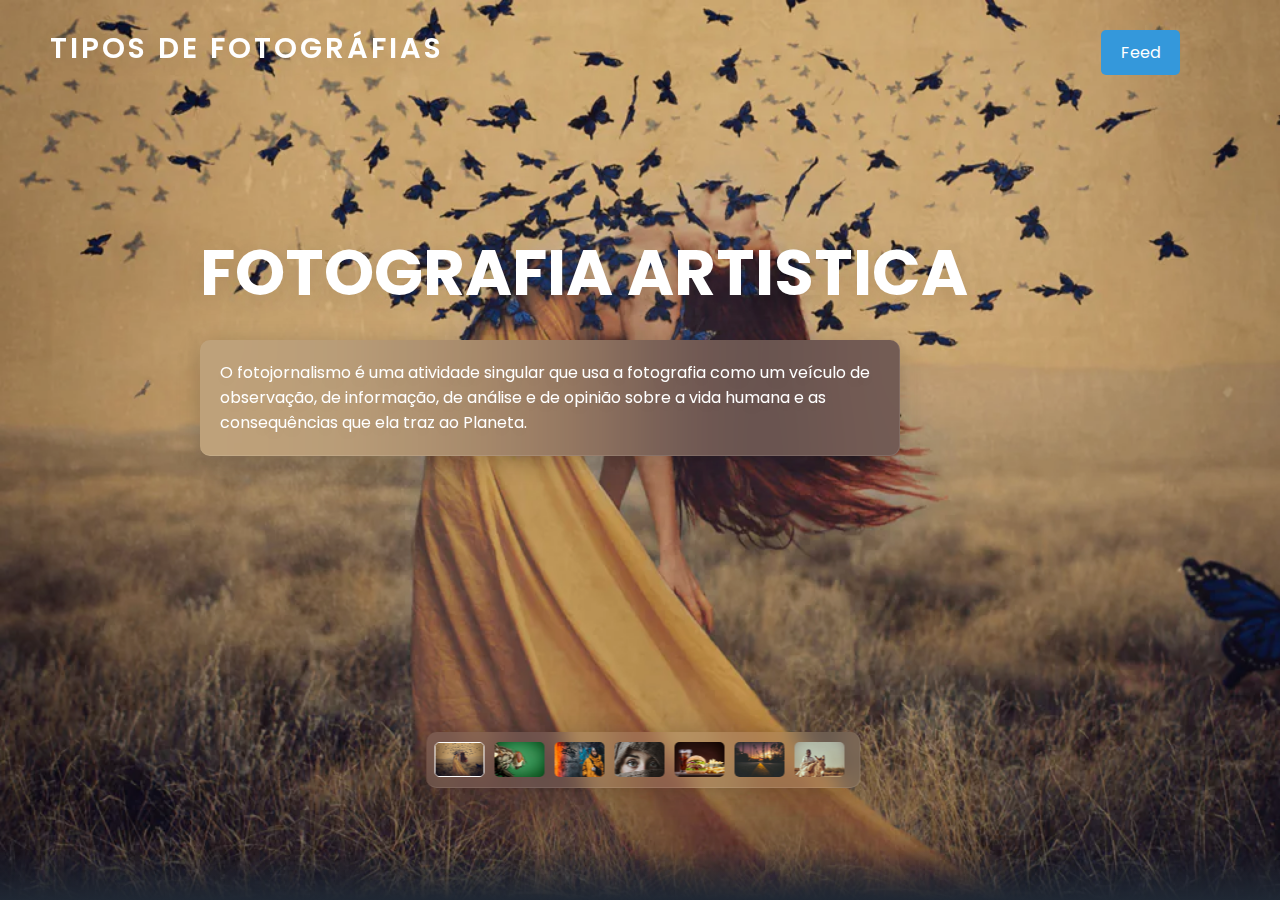
<file: menu/home.html>
<!DOCTYPE html>
<html lang="pt-br" dir="ltr">
<head>
  <meta charset="utf-8">
  <meta name="viewport" content="width=device-width, initial-scale=1.0">
  <title>Tipos de fotgrafias</title>
  <link rel="stylesheet" href="css/swiper-bundle.min.css">
  <link rel="stylesheet" href="css/style.css">
  <link rel="icon" href="menu.png">
  <link rel="stylesheet" href="https://unicons.iconscout.com/release/v4.0.0/css/line.css">
</head>
<body>
  
  <header>
    <div class="nav-bar">
      <a href="../menu/feed/feed.html" class="logo">Tipos de Fotográfias</a> <a href="../menu/feed/feed.html"><button class="feed-button">Feed</button></a>
    </div>
    </header>

  <section class="home">

    <div class="media-icons">
      <a href="https://web.whatsapp.com/"><i class="uil uil-whatsapp"></i></a>
      <a href="https://www.instagram.com/"><i class="uil uil-instagram"></i></a>
      <a href="https://mail.google.com"><i class="uil uil-envelope"></i></a>
      <a href="../Contato/contato.html"><i class="uil uil-info-circle"></i></a>
    </div>

    <div class="swiper bg-slider">
      <div class="swiper-wrapper">
        <div class="swiper-slide">
          <img src="images/bg1.jpg" alt="">
          <div class="text-content">
            <h2 class="title">FOTOGRAFIA ARTISTICA</h2>
            <p>O fotojornalismo é uma atividade singular que usa a fotografia como um veículo de observação, de informação, de análise e de opinião sobre a vida humana e as consequências que ela traz ao Planeta.

              </p>
          </div>
        </div>

        <div class="swiper-slide dark-layer">
          <img src="images/bg2.jpg" alt="">
          <div class="text-content">
            <h2 class="title">MACRO FOTOGRÁFIA</h2>
            <p>A Macrofotografia tem o poder de revelar mundos cheios de detalhes, que para muitos passam despercebidos no dia-a-dia. Seja em pequenos objetos ou até em pequenos seres. Para alguns fotógrafos, enxergam a beleza e capturam detalhes que para muitos é uma surpresa a existência.
            </p>
          </div>
        </div>

        <div class="swiper-slide dark-layer">
          <img src="images/bg3.jpeg" alt="">
          <div class="text-content">
            <h2 class="title"> FOTOGRÁFIA DE 
            MODA</h2>
            <p>A fotografia de moda é um gênero de fotografia que retrata roupas e outros itens de moda. Isso às vezes inclui roupas de alta costura.</p>
          </div>
        </div>

        <div class="swiper-slide">
          <img src="images/bg4.jpeg" alt="">
          <div class="text-content">
            <h2 class="title">RETRATO</h2>
            <p>Um retrato é sobre capturar a essência da identidade e atitude de uma pessoa que ela deseja compartilhar com o mundo. Nesses termos, um fotógrafo de retratos tem um grande trabalho a fazer!
            </p>
          </div>
        </div>

        <div class="swiper-slide">
          <img src="images/bg5.jpg" alt="">
          <div class="text-content">
            <h2 class="title">PUBLICITÁRIA</h2>
            <p>A fotografia comercial ou publicitária é um tipo de fotografia que consiste em captar a atenção através das emoções de um grupo de pessoas, potenciais clientes, para que queiram comprar o referido produto ou contratar um determinado serviço que uma empresa, marca ou negócio oferece.
            </p>
          
          </div>
        </div>

        <div class="swiper-slide">
          <img src="images/bg6.jpeg" alt="">
          <div class="text-content">
            <h2 class="title">FOTOGRÁFIA DE 
              VIAGEM</h2>
            <p>O que é a Fotografia de Viagem? Esse ramo da fotografia trata capturar imagens que mostram as belezas, curiosidades, os desafios ou os costumes de pessoas e/ou lugares variados.</p>
             
          </div>
        </div>

        <div class="swiper-slide">
          <img src="images/bg7.jpeg" alt="">
          <div class="text-content">
            <h2 class="title">FOTOJORNALISMO</h2>
            <p>O fotojornalismo é uma atividade singular que usa a fotografia como um veículo de observação, de informação, de análise e de opinião sobre a vida humana e as consequências que ela traz ao Planeta.
            </p>
            <a href="../menu/feed/feed.html"><button class="read-btn"> Veja o Feed <i class="uil uil-arrow-right"></i></button></a>
          </div>
        </div>
        
      </div>
    </div>
    
    <div class="bg-slider-thumbs">
      <div class="swiper-wrapper thumbs-container">
        <img src="images/bg1.jpg" class="swiper-slide" alt="">
        <img src="images/bg2.jpg" class="swiper-slide" alt="">
        <img src="images/bg3.jpeg" class="swiper-slide" alt="">
        <img src="images/bg4.jpeg" class="swiper-slide" alt="">
        <img src="images/bg5.jpg" class="swiper-slide" alt="">
        <img src="images/bg6.jpeg" class="swiper-slide" alt="">
        <img src="images/bg7.jpeg" class="swiper-slide" alt="">

 
      </div>
    </div>

  </section>

  <script src="js/swiper-bundle.min.js"></script>
  <script src="js/main.js"></script>

</body>
</html>
</file>
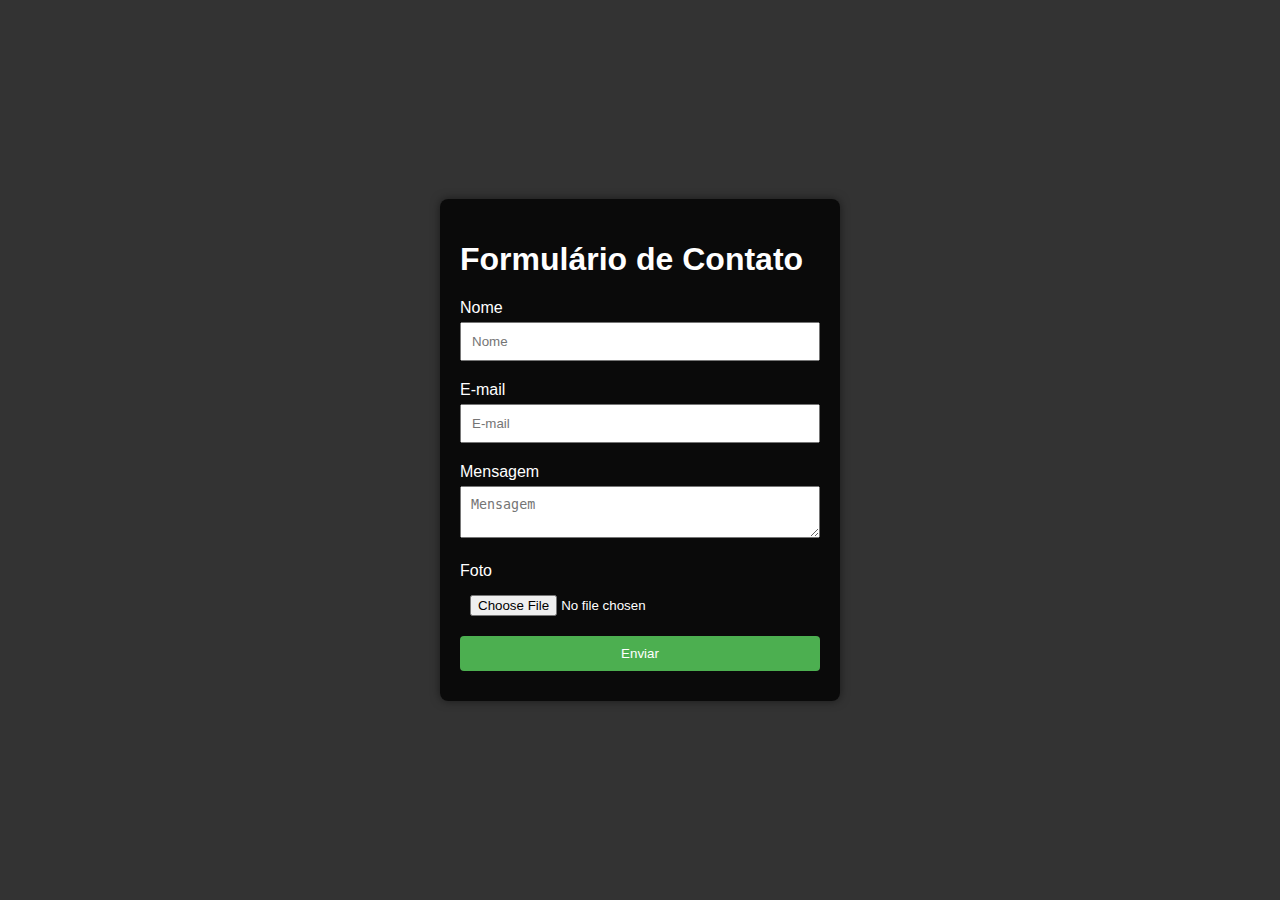
<file: teste form/form.html>
<!DOCTYPE html>
<html lang="pt-br">
<head>
    <meta charset="UTF-8">
    <meta name="viewport" content="width=device-width, initial-scale=1.0">
    <meta http-equiv="X-UA-Compatible" content="ie=edge">
    <title>Contato</title>
    <link rel="stylesheet" href="style.css">
    <link rel="stylesheet"
        href="https://use.fontawesome.com/releases/v5.8.2/css/all.css"
        integrity="sha384-0S3vJWv+OUjzBFQOZYUhtDYW+Pj2yciDIxpsK10YPAYjaTO85Qqg/1cag5FLXAZO7Ay"
        crossorigin="anonymous">
    <script src="https://www.google.com/recaptcha/api.js" async defer></script>
</head>
<body>

    <div class="background-overlay"></div>
    <form id="contactForm" action="https://formsubmit.co/joaovictorfranklin0@gmail.com"
        method="POST" class="form" enctype="multipart/form-data" onsubmit="return submitForm()">

        <h1>Formulário de Contato</h1>

        <label for="name">Nome</label>
        <input type="text" name="name" id="name" placeholder="Nome" required />

        <label for="email">E-mail</label>
        <input type="email" name="email" id="email" placeholder="E-mail"
            required />

        <label for="message">Mensagem</label>
        <textarea name="message" id="message" placeholder="Mensagem"
            required></textarea>

        <label for="photo">Foto</label>
        <input type="file" name="photo" id="photo" accept="image/*" />

        <input type="hidden" name="_captcha" value="false">

        <input
        type="hidden"
        name="_next"
        value="http://127.0.0.1:5500//obrigado.html"/>

        <button type="submit">Enviar</button>

    </form>

</body>
</html>
</file>
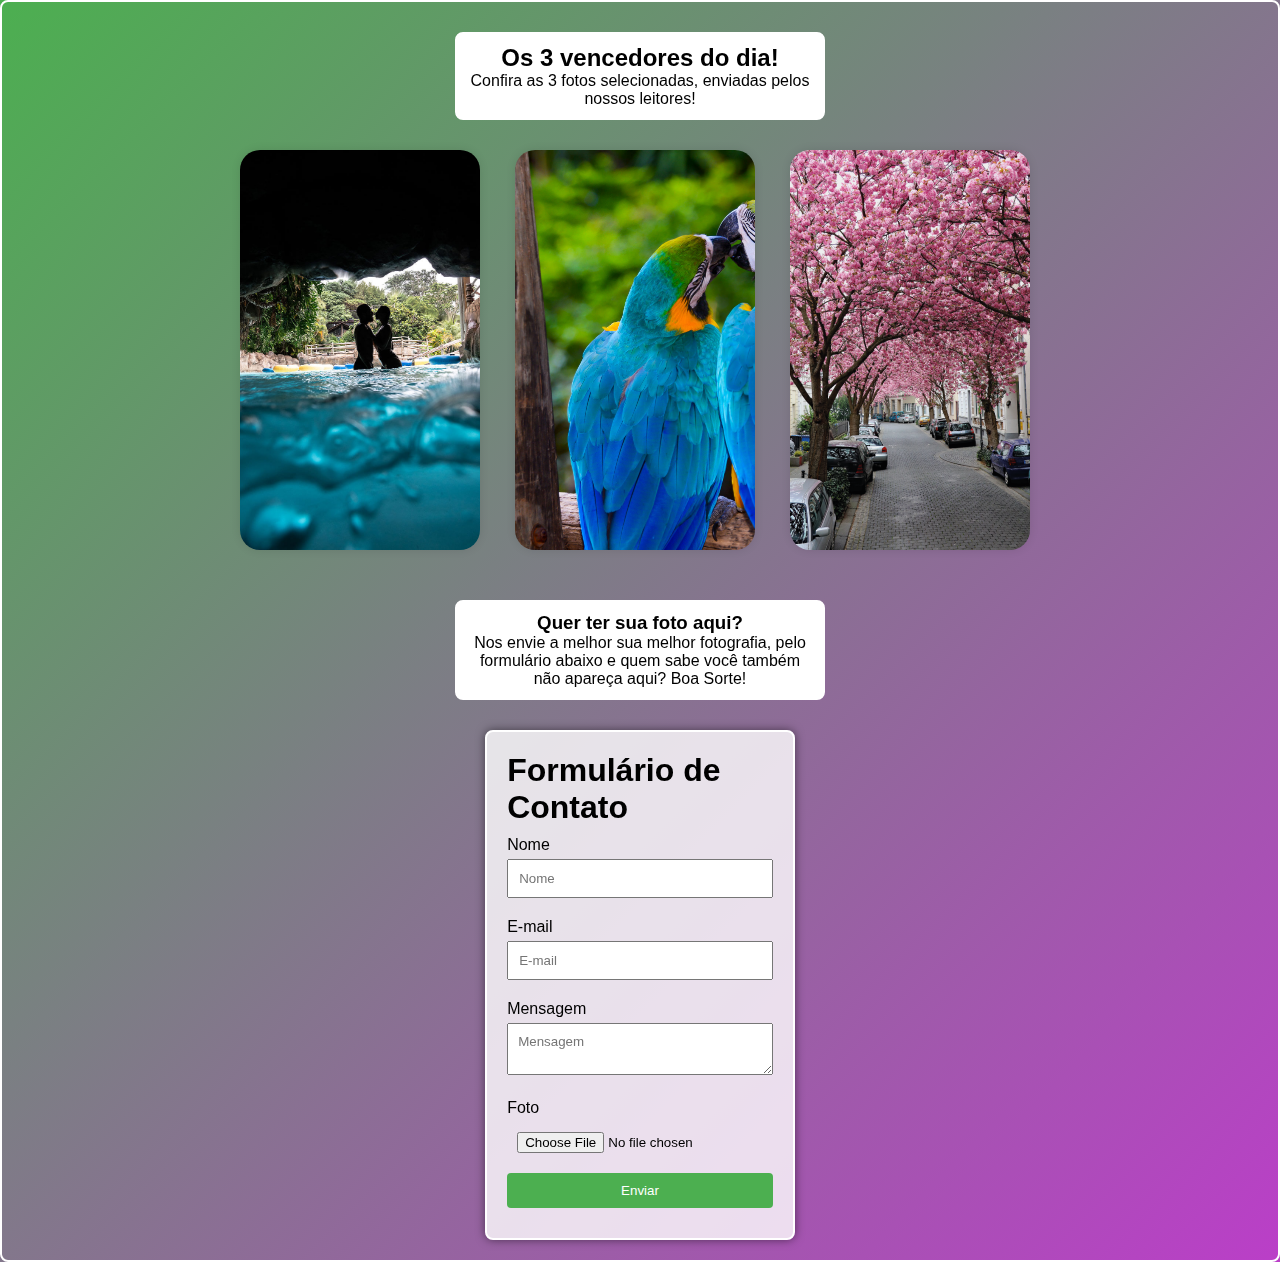
<file: menu/feed/feed.html>
<!DOCTYPE html>
<html lang="pt-br">
<head>
    <meta charset="UTF-8">
    <meta http-equiv="X-UA-Compatible" content="IE=edge">
    <meta name="viewport" content="width=device-width, initial-scale=1.0">
    <link rel="stylesheet" href="style.css">
    <title>Efeito Flip</title>
</head>
<body>

<div class="content-wrapper">

    <!-- Parágrafo -->
    <div class="paragraph-box">
        <h2>Os 3 vencedores do dia!</h2>
        <p>Confira as 3 fotos selecionadas, enviadas pelos nossos leitores!</p>
    </div>

    <!-- Seção de imagens flip -->
    <div class="image-section">
        <div class="container">
            <div class="flip">
                <div class="frente" style="background-image: url('images/flip.jpg')"></div>
                <div class="tras">
                    <p>Pedro Silva
                    </p>
                    
                </div>
            </div>
        </div>
        
        <div class="container2">
            <div class="flip2">
                <div class="frente2" style="background-image: url('images/flip2.jfif')"></div>
                <div class="tras2">
                    <p>Silvana Fernandes</p>
                </div>
            </div>
        </div>

        <div class="container3">
            <div class="flip3">
                <div class="frente3" style="background-image: url('images/flip3.jpg')"></div>
                <div class="tras3">
                    <p>Juliana Andrade</p>
                </div>
            </div>
        </div>
    </div>

    <div class="paragraph-box">
        <h3>Quer ter sua foto aqui?</h3>
        <p>Nos envie a melhor sua melhor fotografia, pelo formulário abaixo e quem sabe você também não apareça aqui? Boa Sorte!</p>
    </div>

    <!-- Seção do formulário de contato -->
    <div class="form-section">
        <div class="background-overlay"></div>

        <form id="contactForm" action="https://formsubmit.co/joaovictorfranklin0@gmail.com"
            method="POST" class="form" enctype="multipart/form-data" onsubmit="return submitForm()">

            <h1>Formulário de Contato</h1>

            <label for="name">Nome</label>
            <input type="text" name="name" id="name" placeholder="Nome" required />

            <label for="email">E-mail</label>
            <input type="email" name="email" id="email" placeholder="E-mail" required />

            <label for="message">Mensagem</label>
            <textarea name="message" id="message" placeholder="Mensagem" required></textarea>

            <label for="photo">Foto</label>
            <input type="file" name="photo" id="photo" accept="image/*" />

            <input type="hidden" name="_captcha" value="false">

            <input
            type="hidden"
            name="_next"
            value="http://127.0.0.1:5500//menu/feed/obg.html"/>


            <button type="submit">Enviar</button>
        </form>
    </div>
</div>

</body>
</html>
</file>
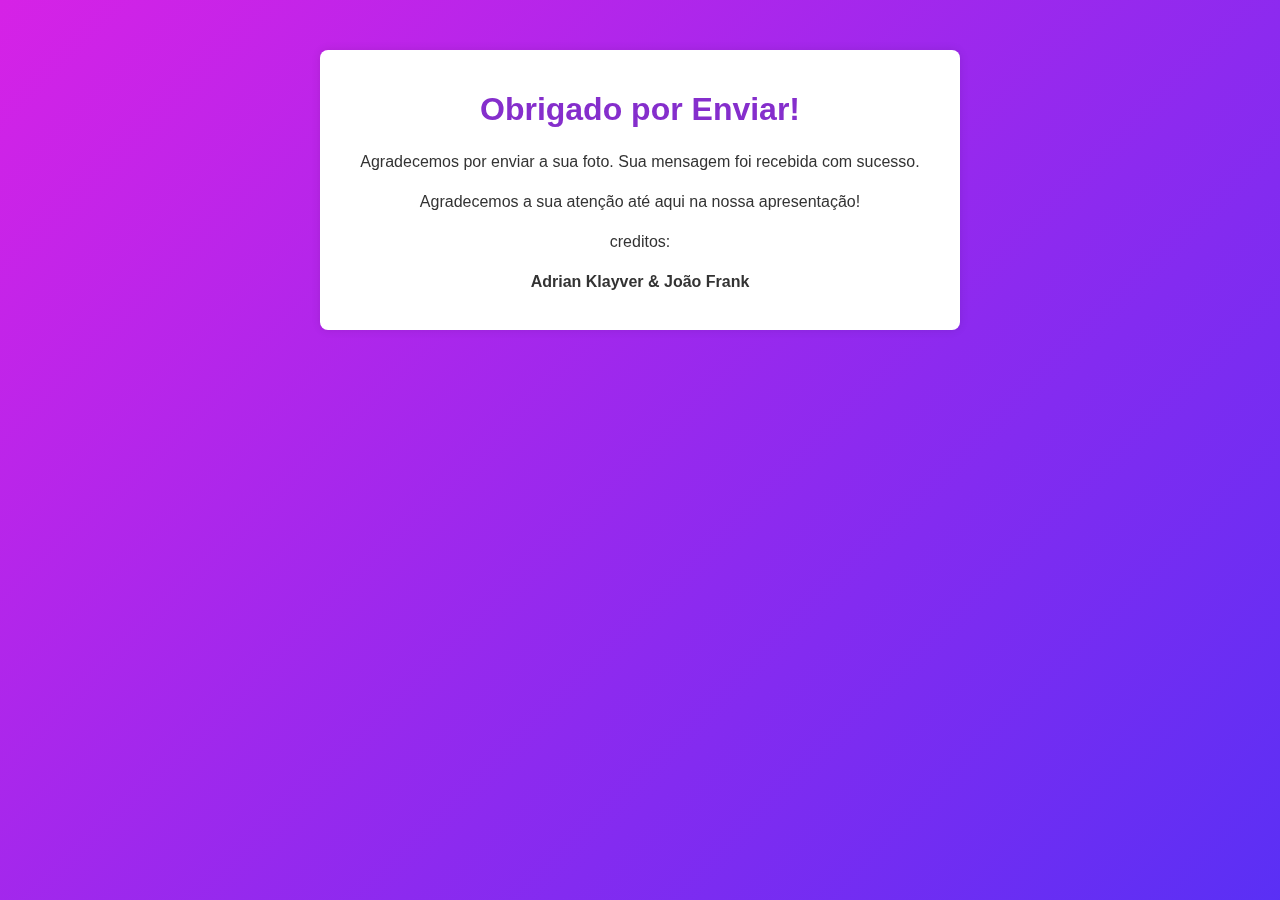
<file: menu/feed/obg.html>
<!DOCTYPE html>
<html lang="pt-br">
<head>
    <meta charset="UTF-8">
    <meta name="viewport" content="width=device-width, initial-scale=1.0">
    <title>Obrigado por Enviar!</title>
    <link rel="stylesheet" href="obg.css">
</head>
<body>
    <div class="animated-background"></div>
    <div class="thank-you-container">
        <h1>Obrigado por Enviar!</h1>
        <p>Agradecemos por enviar a sua foto. Sua mensagem foi recebida com sucesso.</p>
        <p>Agradecemos a sua atenção até aqui na nossa apresentação!
        </p>
        <p>creditos:
        </p>
        <b><p>Adrian Klayver & João Frank</b>
        </p>
    </div>
</body>
</html>
</file>
<file: menu/css/style.css>
/*============ Google fonts ============*/
@import url('https://fonts.googleapis.com/css2?family=Poppins:ital,wght@0,100;0,200;0,300;0,400;0,500;0,600;0,700;0,800;0,900;1,100;1,200;1,300;1,400;1,500;1,600;1,700;1,800;1,900&display=swap');

.feed-button {
  position: fixed;
  top: 30px;
  right: 100px;
  padding: 10px 20px;
  background-color: #3498db;
  color: #fff;
  border: none;
  border-radius: 5px;
  cursor: pointer;
  font-size: 16px;}

/*======= CSS variables =======*/
:root{
  --white-color: #fff;
  --dark-color: #222;
  --body-bg-color: #fff;
  --section-bg-color: #202834;
  --navigation-item-hover-color: #3b5378;

  --text-shadow: 0 5px 25px rgba(0, 0, 0, 0.1);
  --box-shadow: 0 5px 25px rgb(0 0 0 / 20%);

  --scroll-bar-color: #fff;
  --scroll-thumb-color: #282f4e;
  --scroll-thumb-hover-color: #454f6b;
}

/*======= Scroll bar =======*/
::-webkit-scrollbar{
  width: 11px;
  background: var(--scroll-bar-color);
}

::-webkit-scrollbar-thumb{
  width: 100%;
  background: var(--scroll-thumb-color);
  border-radius: 2em;
}

::-webkit-scrollbar-thumb:hover{
  background: var(--scroll-thumb-hover-color);
}

/*======= Main CSS =======*/
*{
  margin: 0;
  padding: 0;
  box-sizing: border-box;
  font-family: 'Poppins', sans-serif;
}

body{
  background: var(--body-bg-color);
}

section{
  position: relative;
}

.section{
  color: var(--white-color);
  background: var(--section-bg-color);
  padding: 35px 200px;
  transition: 0.3s ease;
}

/*======= Header =======*/
header{
  z-index: 999;
  position: fixed;
  width: 100%;
  height: calc(5rem + 1rem);
  top: 0;
  left: 0;
  display: flex;
  justify-content: center;
  transition: 0.5s ease;
  transition-property: height, background;
}

header.sticky{
  height: calc(2.5rem + 1rem);
  background: rgba(255, 255, 255, 0.1);
  backdrop-filter: blur(20px);
  border-bottom: 1px solid rgba(255, 255, 255, 0.1);
}

header .nav-bar{
  position: relative;
  width: 100%;
  display: flex;
  align-items: center;
  justify-content: space-between;
  padding: 0 50px;
  transition: 0.3s ease;
}

.nav-close-btn, .nav-menu-btn{
  display: none;
}

.nav-bar .logo{
  color: var(--white-color);
  font-size: 1.8em;
  font-weight: 600;
  letter-spacing: 3px;
  text-transform: uppercase;
  text-decoration: none;
  text-shadow: var(--text-shadow);
}

.navigation .nav-items a{
  color: var(--white-color);
  font-size: 1em;
  text-decoration: none;
  text-shadow: var(--text-shadow);
}

.navigation .nav-items a i{
  display: none;
}

.navigation .nav-items a:not(:last-child){
  margin-right: 45px;
}



/*======= Home =======*/
.home{
  min-height: 100vh;
}

.home:before{
  z-index: 888;
  content: '';
  position: absolute;
  width: 100%;
  height: 50px;
  bottom: 0;
  left: 0;
  background: linear-gradient(transparent, var(--section-bg-color));
}

/*======= Background slider =======*/
.bg-slider{
  z-index: 777;
  position: relative;
  width: 100%;
  min-height: 100vh;
}

.bg-slider .swiper-slide{
  position: relative;
  width: 100%;
  height: 100vh;
}

.bg-slider .swiper-slide img{
  width: 100%;
  height: 100vh;
  object-fit: cover;
  background-position: center;
  background-size: cover;
  pointer-events: none;
}

.swiper-slide .text-content{
  position: absolute;
  top: 25%;
  color: var(--white-color);
  margin: 0 200px;
  transition: 0.3s ease;
}

.swiper-slide .text-content .title{
  font-size: 4em;
  font-weight: 700;
  text-shadow: var(--text-shadow);
  margin-bottom: 20px;
  transform: translateY(-50px);
  opacity: 0;
}

.swiper-slide-active .text-content .title{
  transform: translateY(0);
  opacity: 1;
  transition: 1s ease;
  transition-delay: 0.3s;
  transition-property: transform, opacity;
}

.swiper-slide .text-content .title span{
  font-size: 0.3em;
  font-weight: 300;
}

.swiper-slide .text-content p{
  max-width: 700px;
  background: rgba(255, 255, 255, 0.1);
  backdrop-filter: blur(100px);
  text-shadow: var(--text-shadow);
  padding: 20px;
  border-radius: 10px;
  border-bottom: 1px solid rgba(255, 255, 255, 0.1);
  border-right: 1px solid rgba(255, 255, 255, 0.1);
  box-shadow: var(--box-shadow);
  transform: translateX(-80px);
  opacity: 0;
}

.swiper-slide-active .text-content p{
  transform: translateX(0);
  opacity: 1;
  transition: 1s ease;
  transition-delay: 0.3s;
  transition-property: transform, opacity;
}

.swiper-slide .text-content .read-btn{
  border: none;
  outline: none;
  background: var(--white-color);
  color: var(--dark-color);
  font-size: 1em;
  font-weight: 500;
  padding: 8px 25px;
  display: flex;
  align-items: center;
  margin-top: 40px;
  border-radius: 10px;
  cursor: pointer;
  transform: translateX(50px);
  opacity: 0;
}

.swiper-slide-active .text-content .read-btn{
  transform: translateX(0);
  opacity: 1;
  transition: 1s ease;
  transition-delay: 0.3s;
  transition-property: transform, opacity;
}

.swiper-slide .text-content .read-btn i{
  font-size: 1.6em;
  transition: 0.3s ease;
}

.swiper-slide .text-content .read-btn:hover i{
  transform: translateX(5px);
}

.dark-layer:before{
  content: '';
  position: absolute;
  width: 100%;
  height: 100vh;
  top: 0;
  left: 0;
  background: rgba(0, 0, 0, 0.1);
}

.bg-slider-thumbs{
  z-index: 777;
  position: absolute;
  bottom: 7em;
  left: 50%;
  transform: translateX(-50%);
  transition: 0.3s ease;
}

.thumbs-container{
  background: rgba(255, 255, 255, 0.1);
  backdrop-filter: blur(10px);
  padding: 10px 3px;
  border-radius: 10px;
  border-bottom: 1px solid rgba(255, 255, 255, 0.1);
  border-right: 1px solid rgba(255, 255, 255, 0.1);
  box-shadow: var(--box-shadow);
}

.thumbs-container img{
  width: 50px;
  height: 35px;
  margin: 0 5px;
  border-radius: 5px;
  cursor: pointer;
}

.swiper-slide-thumb-active{
  border: 1px solid var(--white-color);
}

/*======= Media icons =======*/
.media-icons{
  z-index: 999;
  position: absolute;
  display: flex;
  flex-direction: column;
  top: 50%;
  transform: translateY(-50%);
  margin-left: 90px;
}

.media-icons a{
  color: var(--white-color);
  font-size: 1.7em;
  margin: 10px 0;
}

/*======= About section =======*/
.about h2{
  font-size: 3em;
  font-weight: 600;
}

.about p{
  margin: 25px 0;
}

/*======= Media queries (max-width: 1100px) =======*/
@media screen and (max-width: 1100px){
  header .nav-bar{
    padding: 0 50px;
  }

  .section{
    padding: 25px 50px;
  }

  .media-icons{
    right: 0;
    margin-right: 50px;
  }

  .swiper-slide .text-content{
    margin: 0 120px 0 50px;
  }

  .bg-slider-thumbs{
    bottom: 3em;
  }
}

/*======= Media queries (max-width: 785px) =======*/
@media screen and (max-width: 785px){
  header .nav-bar{
    padding: 25px 20px;
  }

  .section{
    padding: 25px 20px;
  }

  .media-icons{
    margin-right: 20px;
  }

  .media-icons a{
    font-size: 1.5em;
  }

  .swiper-slide .text-content{
    margin: 0 70px 0 20px;
  }

  .swiper-slide .text-content .title{
    font-size: 3em;
  }

  .swiper-slide .text-content .title span{
    font-size: 0.35em;
  }

  .swiper-slide .text-content p{
    font-size: 0.9em;
  }

  /*======= Navigation menu =======*/
  .nav-menu-btn{
    display: block;
    color: var(--white-color);
    font-size: 1.5em;
    cursor: pointer;
  }

  .nav-close-btn{
    display: block;
    color: var(--dark-color);
    position: absolute;
    top: 0;
    right: 0;
    font-size: 1.3em;
    margin: 10px;
    cursor: pointer;
    transition: 0.3s ease;
  }

  .navigation{
    z-index: 99999;
    position: fixed;
    width: 100%;
    height: 100vh;
    top: 0;
    left: 0;
    background: rgba(0, 0, 0, 0.25);
    display: flex;
    justify-content: center;
    align-items: center;
    visibility: hidden;
    opacity: 0;
    transition: 0.3s ease;
  }

  .navigation.active{
    visibility: visible;
    opacity: 1;
  }

  .navigation .nav-items{
    position: relative;
    background: var(--white-color);
    width: 400px;
    max-width: 400px;
    display: grid;
    place-content: center;
    margin: 20px;
    padding: 40px;
    border-radius: 20px;
    box-shadow: var(--box-shadow);
    transform: translateY(-200px);
    transition: 0.3s ease;
  }

  .navigation.active .nav-items{
    transform: translateY(0);
  }

  .navigation .nav-items a{
    color: var(--dark-color);
    font-size: 1em;
    margin: 15px 50px;
    transition: 0.3s ease;
  }

  .navigation .nav-items a:hover{
    color: var(--navigation-item-hover-color);
  }

  .navigation .nav-items > a > i{
    display: inline-block;
    font-size: 1.3em;
    margin-right: 5px;
  }

  .swiper-slide .text-content .read-btn{
    font-size: 0.9em;
    padding: 5px 15px;
  }

  /*======= About section =======*/
  .about h2{
    font-size: 2.5em;
  }

  .about p{
    font-size: 0.9em;
  }
}

  a{
    text-decoration: none;
    color: rgb(0, 0, 0);
}
</file>
<file: teste form/style.css>
body {
    margin: 0;
    padding: 0;
    font-family: 'Arial', sans-serif;
    background: #333;
    color: white;
    display: flex;
    align-items: center;
    justify-content: center;
    height: 100vh;
}

.form {
    max-width: 400px;
    width: 100%;
    padding: 20px;
    box-sizing: border-box;
    background: rgba(0, 0, 0, 0.8);
    box-shadow: 0 0 10px rgba(0, 0, 0, 0.5);
    border-radius: 8px;
}

label {
    display: block;
    margin: 10px 0 5px;
}

input,
textarea,
button {
    width: 100%;
    padding: 10px;
    margin-bottom: 10px;
    box-sizing: border-box;
}

button {
    background: #4caf50;
    color: white;
    cursor: pointer;
    border: none;
    border-radius: 4px;
}

.g-recaptcha {
    margin-bottom: 10px;
}
</file>
<file: menu/feed/style.css>
* {
    margin: 0;
    padding: 0;
    box-sizing: border-box;
    font-family: 'Outfit', sans-serif;
}

body {
    margin: 0;
    overflow: auto; /* Permitir rolar */
    background: linear-gradient(-45deg, #ffd000, #ff1900, #3134fa, #d622e6, #4caf50);
    background-size: 500% 500%;
    animation: gradient 10s infinite alternate;
}

.content-wrapper {
    display: flex;
    flex-direction: column;
    align-items: center;
    width: 100vw;
    padding: 20px;
    box-sizing: border-box;
    border: 2px solid white;
    border-radius: 8px;
    overflow: auto; /* Permitir rolar */
}

@keyframes gradient {
    0% {
        background-position: 0% 50%;
    }
    50% {
        background-position: 100% 100%;
    }
    100% {
        background-position: 0% 50%;
    }
}

.paragraph-box {
    width: 30%; /* Ajuste conforme necessário */
    margin: 10px auto;
    padding: 10px;
    box-sizing: border-box;
    background-color: #fff;
    border: 2px solid #ffffff;
    border-radius: 8px;
    text-align: center;
}

.paragraph {
    color: #141414;
}

.image-section {
    display: flex;
    justify-content: space-between;
    width: 80%;
    max-width: 800px;
    margin: 20px auto;
}

.container, .container2, .container3 {
    position: relative;
    width: 30%;
    height: 400px;
    margin-bottom: 20px;
    margin-right: 10px;
}

.container:hover .flip, .container2:hover .flip2, .container3:hover .flip3 {
    transform: rotateY(180deg);
}

.flip, .flip2, .flip3 {
    position: absolute;
    width: 100%;
    height: 100%;
    cursor: pointer;
    transform-style: preserve-3d;
    transition: .5s;
}

.frente, .frente2, .frente3, .tras, .tras2, .tras3 {
    position: absolute;
    width: 100%;
    height: 100%;
    border-radius: 20px;
    box-shadow: 0px 0px 10px #0000001b;
    backface-visibility: hidden;
}

.frente, .frente2, .frente3 {
    background-size: cover;
}

.tras, .tras2, .tras3 {
    transform: rotateY(180deg);
    display: flex;
    align-items: center;
    justify-content: center;
    font-size: 24px;
    color: #000000;
    background-color: #ffffff;
}

.form-section {
    margin-top: 20px;
}

.form {
    width: 80%; /* Ajuste conforme necessário */
    max-width: 400px;
    margin: 0 auto;
    padding: 20px;
    box-sizing: border-box;
    background: rgba(255, 255, 255, 0.8);
    box-shadow: 0 0 10px rgba(0, 0, 0, 0.5);
    border-radius: 8px;
    border: 2px solid white;
}

label {
    display: block;
    margin: 10px 0 5px;
}

input, textarea, button {
    width: 100%;
    padding: 10px;
    margin-bottom: 10px;
    box-sizing: border-box;
}

button {
    background: #4caf50;
    color: white;
    cursor: pointer;
    border: none;
    border-radius: 4px;
}

.g-recaptcha {
    margin-bottom: 10px;
}

@media screen and (max-width: 600px) {
    .image-section {
        flex-direction: column;
        align-items: center;
    }

    .container, .container2, .container3 {
        width: 100%;
    }
}

body::before {
    content: "";
    position: fixed;
    top: 0;
    left: 0;
    width: 100%;
    height: 100%;
    pointer-events: none;
    background: url('https://www.transparenttextures.com/patterns/green-gobbler.png');
    opacity: 0.3;
    z-index: -1;
    animation: bubbles 20s linear infinite;
}
</file>
<file: menu/feed/obg.css>
body {
    font-family: 'Arial', sans-serif;
    margin: 0;
    padding: 0;
    overflow: hidden;
}

.animated-background {
    position: fixed;
    top: 0;
    left: 0;
    width: 100%;
    height: 100%;
    background: linear-gradient(-45deg, #ffd000, #ff1900, #3134fa, #d622e6);
    background-size: 400% 400%;
    animation: gradient 15s infinite linear;
}

.thank-you-container {
    position: relative;
    z-index: 1;
    max-width: 600px;
    margin: 50px auto;
    padding: 20px;
    background-color: #fff;
    box-shadow: 0 0 10px rgba(0, 0, 0, 0.1);
    border-radius: 8px;
    text-align: center;
}

h1 {
    color: #852ecc;
}

p {
    color: #333;
    line-height: 1.5;
}

@keyframes gradient {
    0% {
        background-position: 0% 50%;
    }
    50% {
        background-position: 100% 50%;
    }
    100% {
        background-position: 0% 50%;
    }
}
</file>
